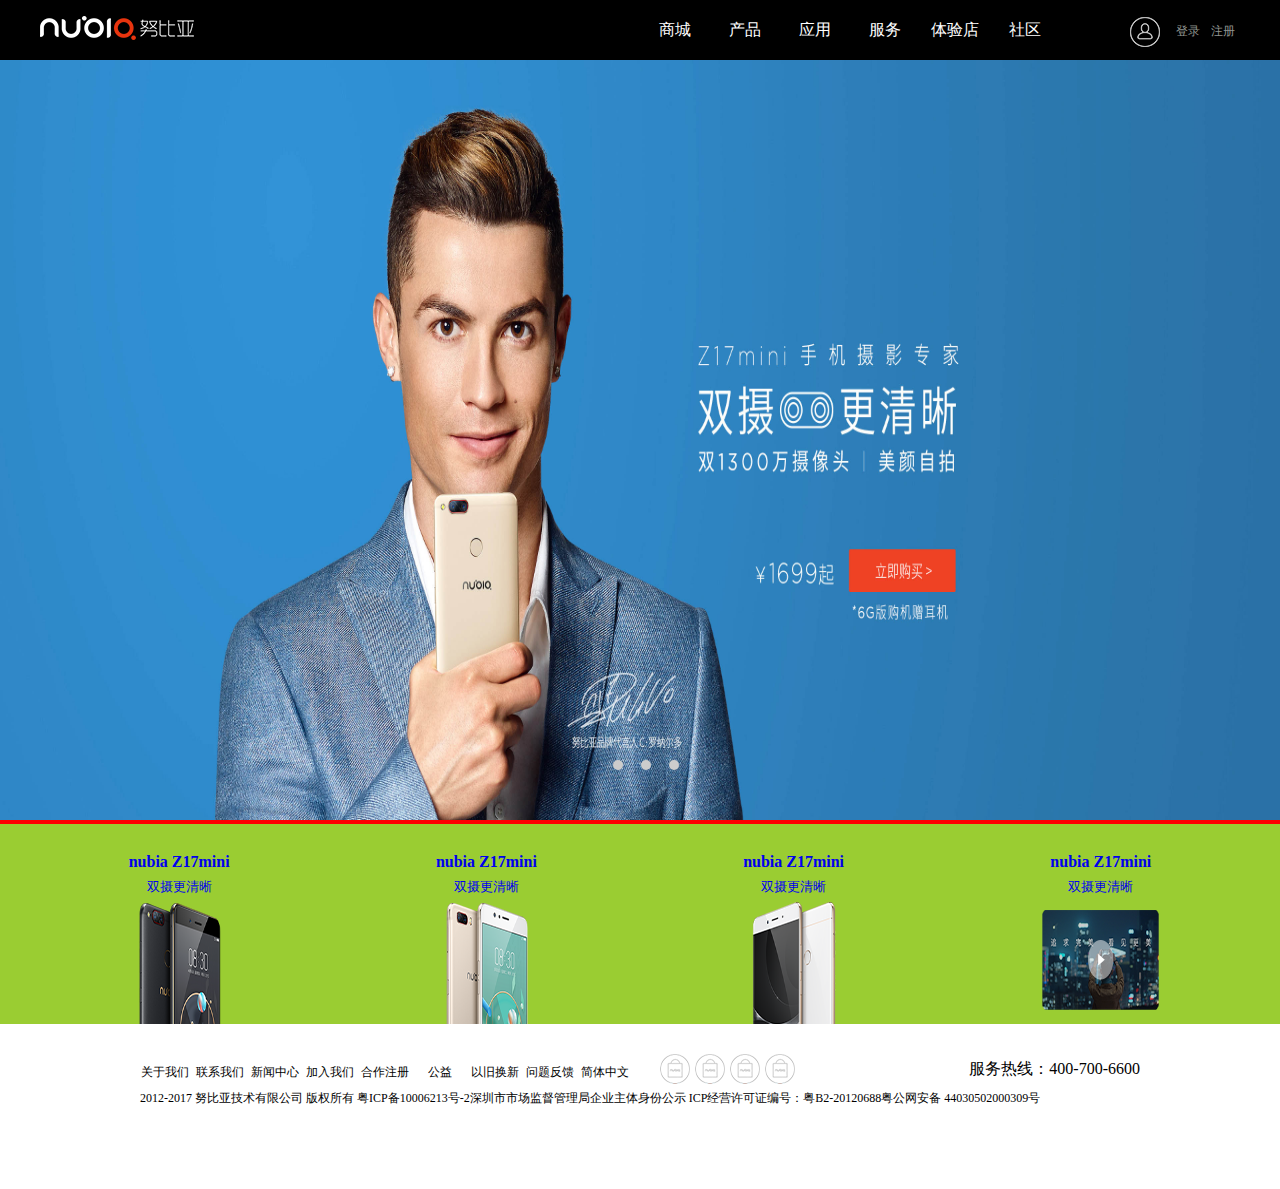
<file: NubiyaPage/index.html>
<!-- Created by KoalaHui on 2017/5/22 0022.-->

<!DOCTYPE html>
<html lang="en">
<head>
    <meta charset="UTF-8">
    <title>【努比亚手机官网】Z17mini 双摄 更清晰 - 随手拍出好照片</title>
    <link rel="shortcut icon" href="images/favicon.ico" type="image/x-icon">
    <link rel="stylesheet" href="css/reast.css" type="text/css">
    <link rel="stylesheet" href="css/main.css" type="text/css">
</head>
<body>
<header>
    <div class="header clear-fex">
        <div class="logo-box">
            <a href="images/nubia-logo.png" class="logo" title="努比亚"></a>
        </div>
        <div class="nav-box clear-fex">
            <ul class="nav clear-fex">
                <li><a href="#">商城</a></li>
                <li><a href="#">产品</a></li>
                <li><a href="#">应用</a></li>
                <li><a href="#">服务</a></li>
                <li><a href="#">体验店</a></li>
                <li><a href="#">社区</a></li>
            </ul>
            <ul class="login clear-fex">
                <li><a href="#">注册</a></li>
                <li><a href="#">登录</a></li>
                <li></li>
            </ul>
        </div>
    </div>

</header>
<div class="banner">
    <img src="images/banner01.jpg" alt="#">
    <ol class="tips-group clear-fex">
        <li class="tips-item"></li>
        <li class="tips-item"></li>
        <li class="tips-item"></li>
    </ol>
</div>
<div class="content">
    <ul class="clear-fex">
        <li>
            <a href="#">
                <h2>nubia Z17mini</h2>
                <p>双摄更清晰</p>
            </a>
            <img src="images/pic01.png" alt="">
        </li>
        <li>
            <a href="#">
                <h2>nubia Z17mini</h2>
                <p>双摄更清晰</p>
            </a>
            <img src="images/pic02.png" alt="">
        </li>
        <li>
            <a href="#">
                <h2>nubia Z17mini</h2>
                <p>双摄更清晰</p>
            </a>
            <img src="images/pic04.png" alt="">
        </li>
        <li>
            <a href="#">
                <h2>nubia Z17mini</h2>
                <p>双摄更清晰</p>
            </a>
            <img src="images/pic05.png" alt="">
        </li>
    </ul>
</div>
<footer>
    <div class="contents">
        <div class="content-top clear-fex">
            <ul class="company-group">
                <li>关于我们</li>
                <li>联系我们</li>
                <li>新闻中心</li>
                <li>加入我们</li>
                <li>合作注册</li>
                <li>公益</li>
                <li>以旧换新</li>
                <li>问题反馈</li>
                <li>简体中文</li>
            </ul>
            <ul class="company-icon">
                <li>
                    <a href="#"></a>
                </li>
                <li>
                    <a href="#"></a>
                </li>
                <li>
                    <a href="#"></a>
                </li>
                <li>
                    <a href="#"></a>
                </li>
            </ul>
        <span>
            服务热线：400-700-6600
        </span>
        </div>
    <p>2012-2017 努比亚技术有限公司 版权所有 粤ICP备10006213号-2深圳市市场监督管理局企业主体身份公示 ICP经营许可证编号：粤B2-20120688粤公网安备 44030502000309号</p>
    </div>
</footer>
</body>
</html>
</file>
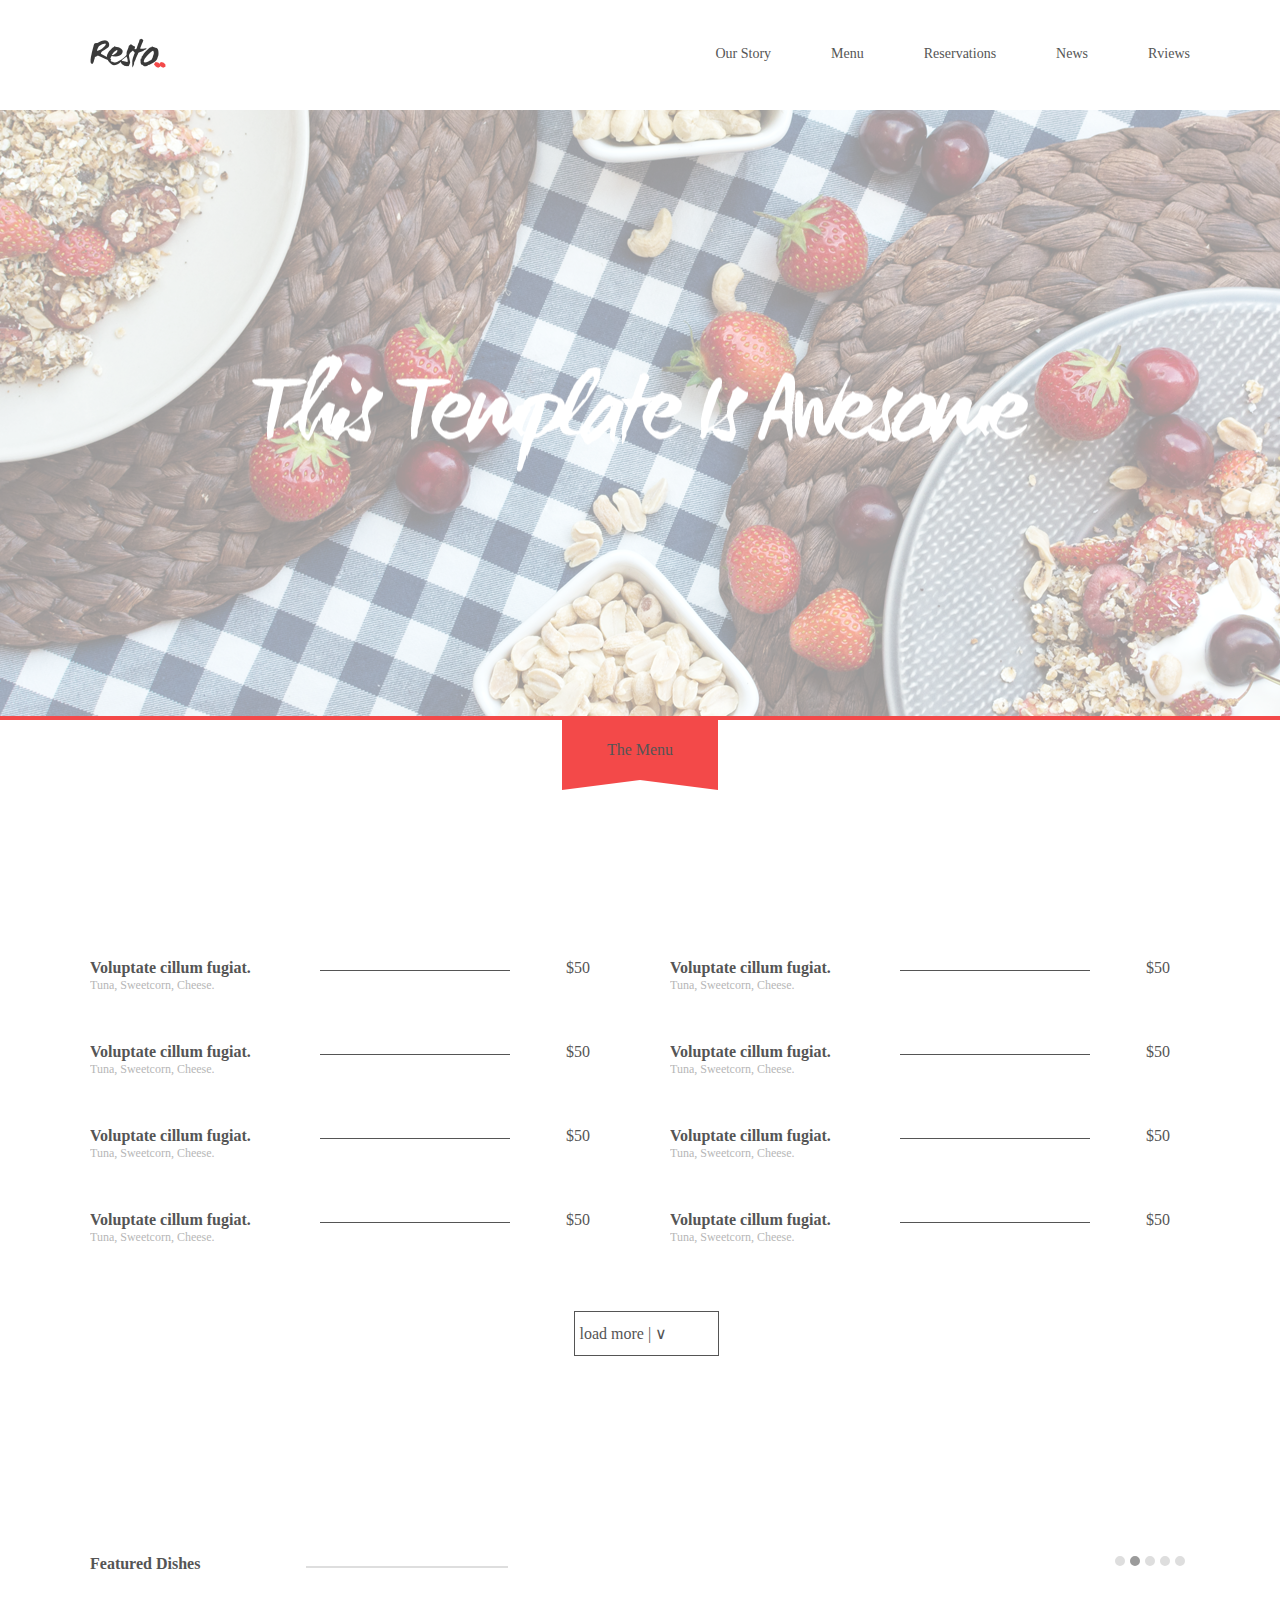
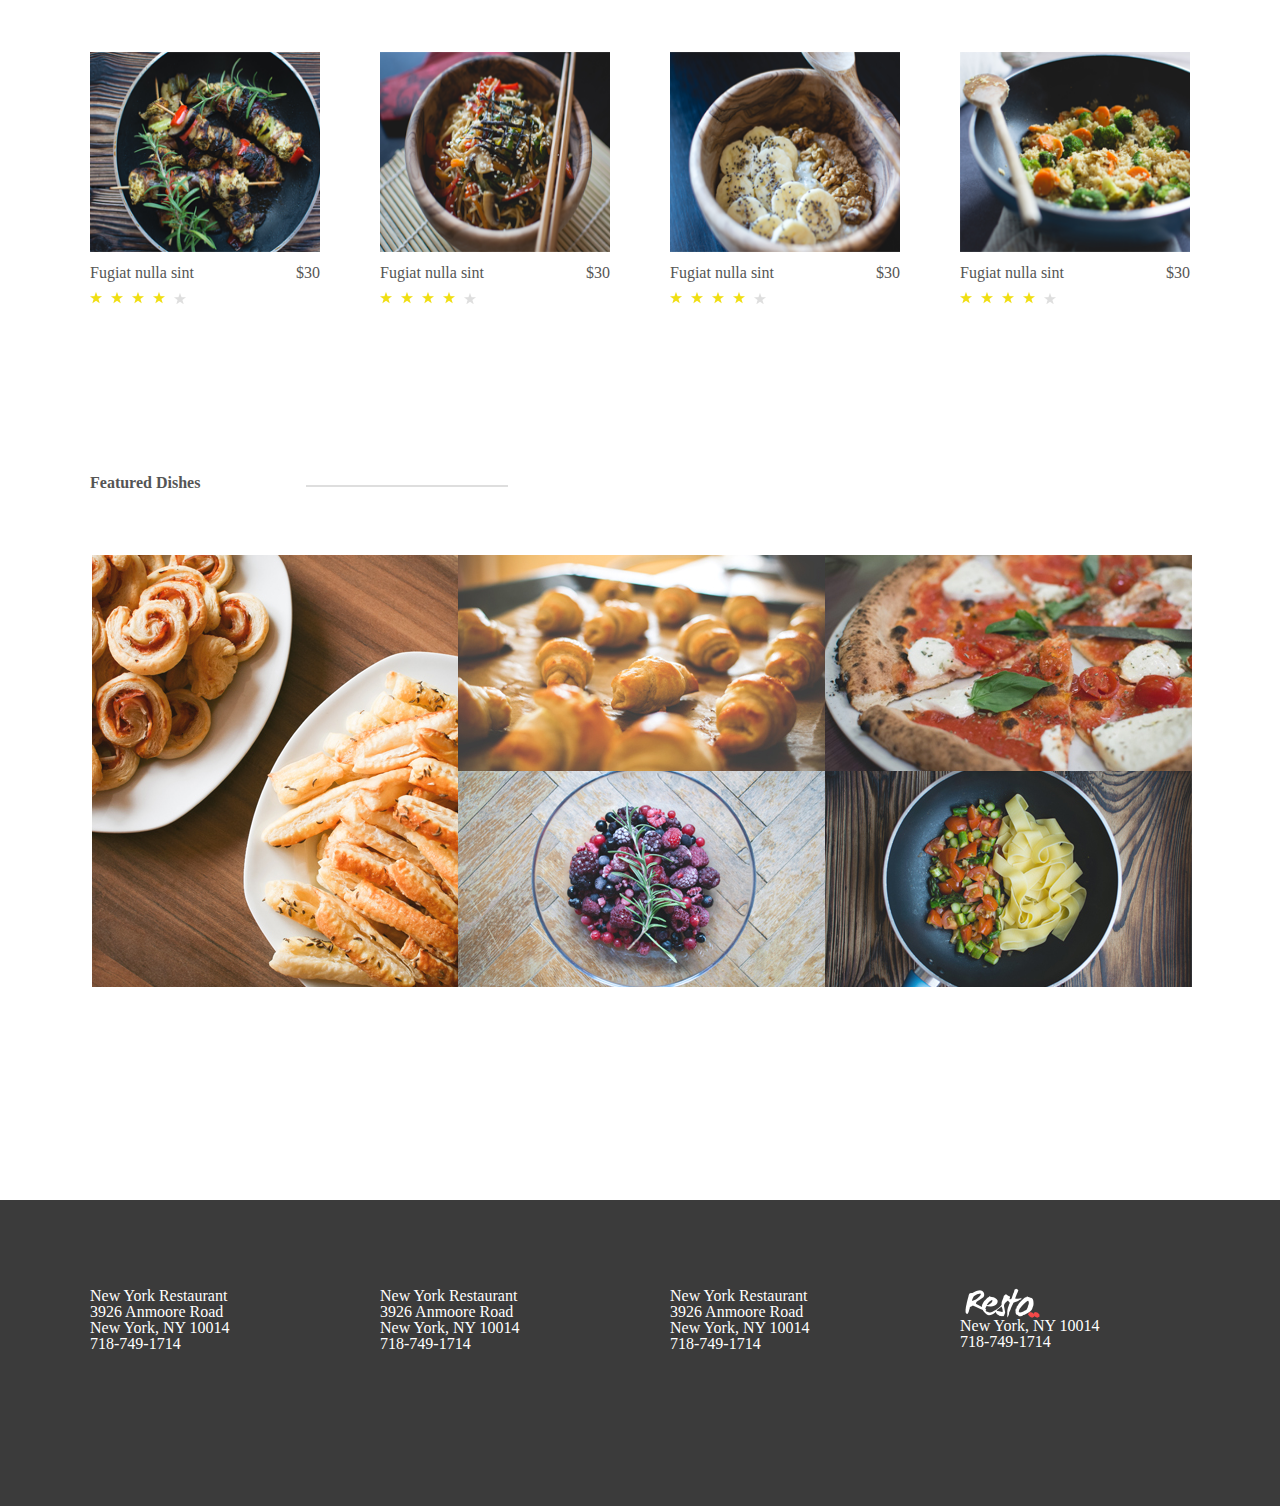
<file: Resto-page/index.html>
<!-- Created by KoalaHui on 2017/5/18 0018.-->

<!DOCTYPE html>
<html lang="en">
<head>
    <meta charset="UTF-8">
    <title>RESTO</title>
    <link rel="stylesheet" href="css/reast.css">
    <link rel="stylesheet" href="css/main.css">
</head>
<body>
<div class="common-header">
    <div class="common-area clearfix">
        <h1>
            <a href="#" class="common-header-logo"></a>
        </h1>
        <ul class="common-header-menu">
            <li><a href="#">Our Story</a></li>
            <li><a href="#">Menu</a></li>
            <li><a href="#">Reservations</a></li>
            <li><a href="#">News</a></li>
            <li><a href="#">Rviews</a></li>
        </ul>
    </div>
</div>
<div class="index-content">
    <div class="banner">
        <div class="banner-logo"></div>
    </div>
    <div class="list common-area">
        <div class="list-logo">
            The Menu
        </div>
        <div class="list-content">
            <ul class="list-menu">
                <li class="list-menu-item">
                    <a class="list-menu-title" href="#">
                        <h4>Voluptate cillum fugiat.</h4>
                        <span class="list-menu-comment">Tuna, Sweetcorn, Cheese.</span>
                    </a>
                    <span class="line-item"></span>
                    <span class="list-menu-price">$50</span>
                </li>
                <li class="list-menu-item">
                    <a class="list-menu-title" href="#">
                        <h4>Voluptate cillum fugiat.</h4>
                        <span class="list-menu-comment">Tuna, Sweetcorn, Cheese.</span>
                    </a>
                    <span class="line-item"></span>
                    <span class="list-menu-price">$50</span>
                </li>
                <li class="list-menu-item">
                    <a class="list-menu-title" href="#">
                        <h4>Voluptate cillum fugiat.</h4>
                        <span class="list-menu-comment">Tuna, Sweetcorn, Cheese.</span>
                    </a>
                    <span class="line-item"></span>
                    <span class="list-menu-price">$50</span>
                </li>
                <li class="list-menu-item">
                    <a class="list-menu-title" href="#">
                        <h4>Voluptate cillum fugiat.</h4>
                        <span class="list-menu-comment">Tuna, Sweetcorn, Cheese.</span>
                    </a>
                    <span class="line-item"></span>
                    <span class="list-menu-price">$50</span>
                </li>
                <li class="list-menu-item">
                    <a class="list-menu-title" href="#">
                        <h4>Voluptate cillum fugiat.</h4>
                        <span class="list-menu-comment">Tuna, Sweetcorn, Cheese.</span>
                    </a>
                    <span class="line-item"></span>
                    <span class="list-menu-price">$50</span>
                </li>
                <li class="list-menu-item">
                    <a class="list-menu-title" href="#">
                        <h4>Voluptate cillum fugiat.</h4>
                        <span class="list-menu-comment">Tuna, Sweetcorn, Cheese.</span>
                    </a>
                    <span class="line-item"></span>
                    <span class="list-menu-price">$50</span>
                </li>
                <li class="list-menu-item">
                    <a class="list-menu-title" href="#">
                        <h4>Voluptate cillum fugiat.</h4>
                        <span class="list-menu-comment">Tuna, Sweetcorn, Cheese.</span>
                    </a>
                    <span class="line-item"></span>
                    <span class="list-menu-price">$50</span>
                </li>
                <li class="list-menu-item">
                    <a class="list-menu-title" href="#">
                        <h4>Voluptate cillum fugiat.</h4>
                        <span class="list-menu-comment">Tuna, Sweetcorn, Cheese.</span>
                    </a>
                    <span class="line-item"></span>
                    <span class="list-menu-price">$50</span>
                </li>
            </ul>
        </div>
        <a class="load-more" href="#">
            load more |&nbsp∨
        </a>
    </div>
    <div class="pic common-area">
        <div class="pic-title clearfix">
            <div class="pic-title-group clearfix">
                <div class="pic-title-text">
                    <strong>Featured Dishes</strong>
                </div>
                <div class="pic-title-line">
                </div>
            </div>
            <ul class="more-tips-group clearfix">
                <li class="more-tips-item ">

                </li>
                <li class="more-tips-item">

                </li>
                <li class="more-tips-item">

                </li>
                <li class="more-tips-item active">

                </li>
                <li class="more-tips-item">

                </li>
            </ul>
        </div>
        <ul class="pic-list clearfix">
            <li class="pci-list-item">
                <img src="images/pic-top-1.png" alt="#">
                <div class="img-title">
                    Fugiat nulla sint <span class="img-price">$30</span>
                </div>
                <div class="star-group">
                    <span class="star"></span>
                    <span class="star"></span>
                    <span class="star"></span>
                    <span class="star"></span>
                    <span class="star no-star"></span>
                </div>
            </li>
            <li class="pci-list-item">
                <img src="images/pic-top-2.png" alt="#">
                <div class="img-title">
                    Fugiat nulla sint <span class="img-price">$30</span>
                </div>
                <div class="star-group">
                    <span class="star"></span>
                    <span class="star"></span>
                    <span class="star"></span>
                    <span class="star"></span>
                    <span class="star no-star"></span>
                </div>
            </li>
            <li class="pci-list-item">
                <img src="images/pic-top-3.png" alt="#">
                <div class="img-title">
                    Fugiat nulla sint <span class="img-price">$30</span>
                </div>
                <div class="star-group">
                    <span class="star"></span>
                    <span class="star"></span>
                    <span class="star"></span>
                    <span class="star"></span>
                    <span class="star no-star"></span>
                </div>
            </li>
            <li class="pci-list-item">
                <img src="images/pic-top-4.png" alt="#">
                <div class="img-title">
                    Fugiat nulla sint <span class="img-price">$30</span>
                </div>
                <div class="star-group">
                    <span class="star"></span>
                    <span class="star"></span>
                    <span class="star"></span>
                    <span class="star"></span>
                    <span class="star no-star"></span>
                </div>
            </li>
        </ul>
    </div>
    <div class="pic common-area clearfix">
        <div class="pic-title-group clearfix">
            <div class="pic-title-text">
                <strong>Featured Dishes</strong>
            </div>
            <div class="pic-title-line">
            </div>
        </div>
        <div class="pic-group">
            <img src="images/pic-group.jpg" alt="#">
        </div>
    </div>
</div>
<div class="common-footer">
    <ul class="common-footer-group common-area">
        <li class="common-footer-item">
            New York Restaurant<br>
            3926 Anmoore Road<br>
            New York, NY 10014<br>
            718-749-1714
        </li>
        <li class="common-footer-item">
            New York Restaurant<br>
            3926 Anmoore Road<br>
            New York, NY 10014<br>
            718-749-1714
        </li>
        <li class="common-footer-item">
            New York Restaurant<br>
            3926 Anmoore Road<br>
            New York, NY 10014<br>
            718-749-1714
        </li>
        <li class="common-footer-item">
            <span class="common-footer-logo"></span>
            New York, NY 10014<br>
            718-749-1714
        </li>
    </ul>
</div>
</body>
</html>
</file>
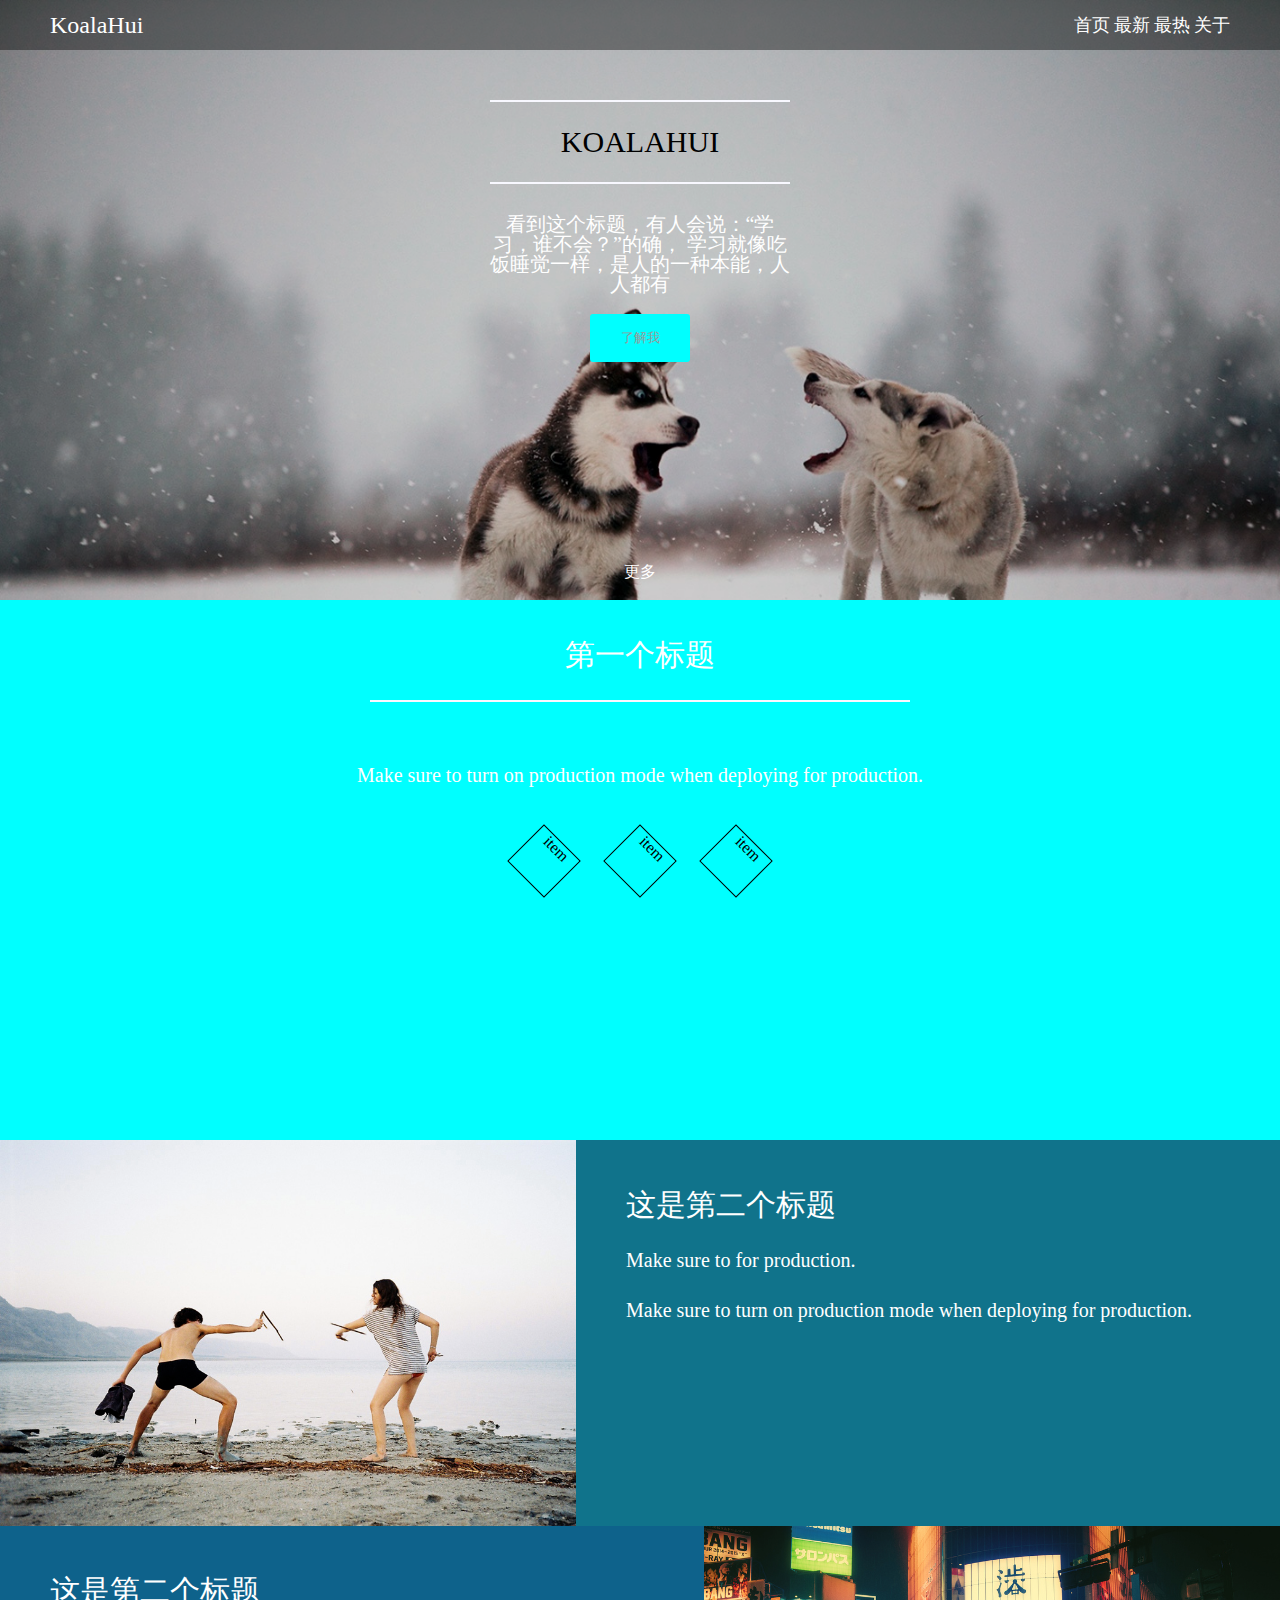
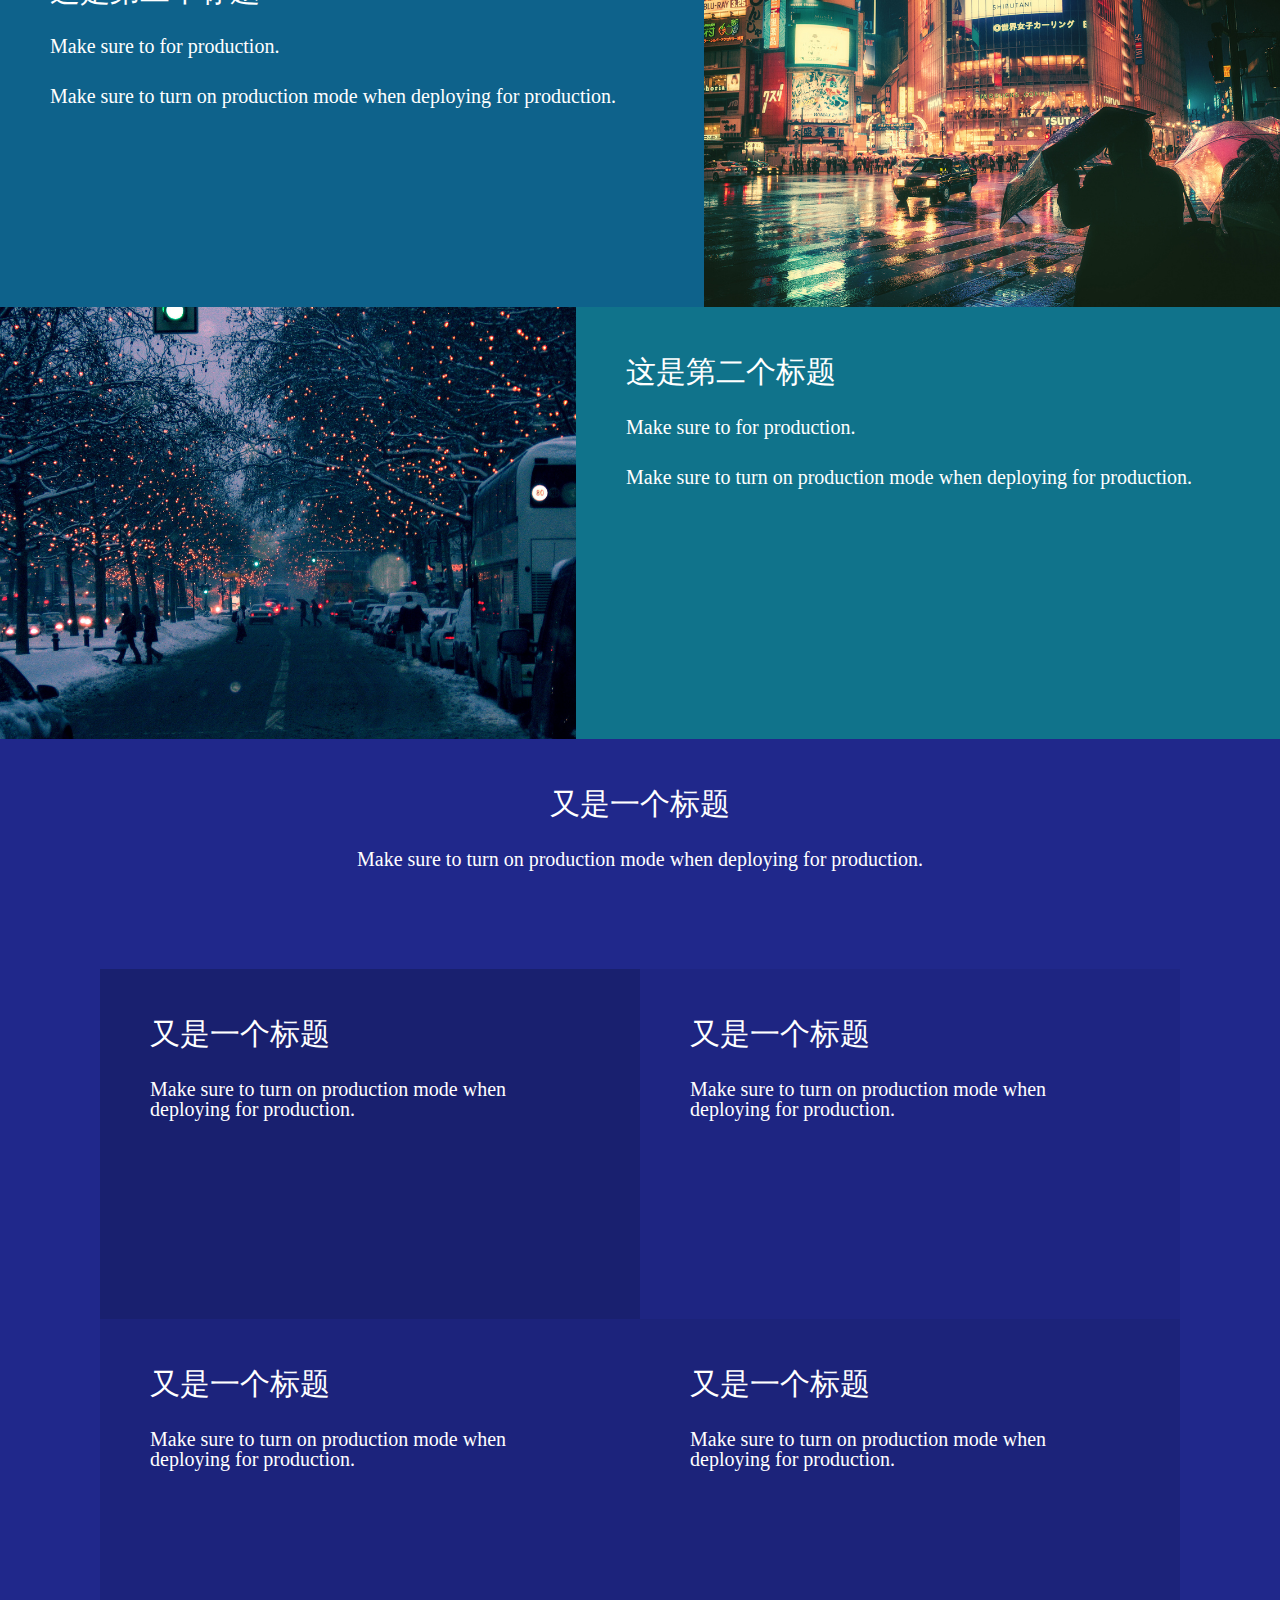
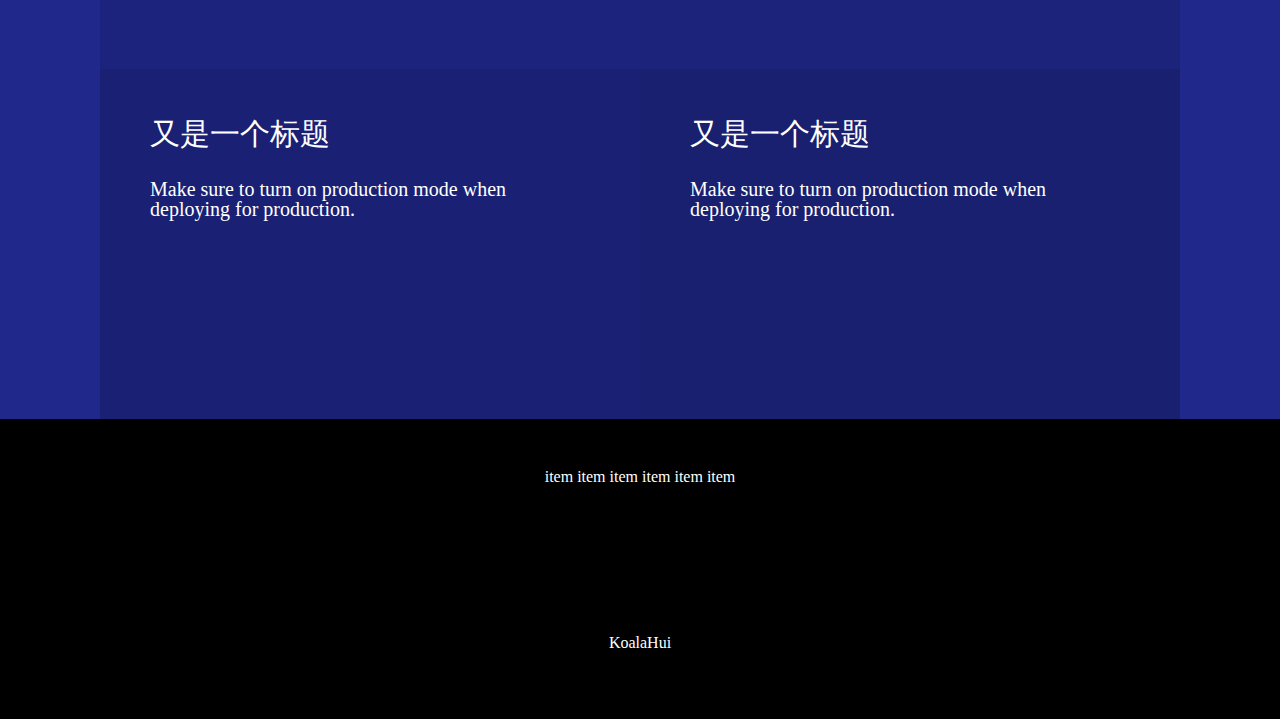
<file: BlogPage/KoalaIndex.html>
<!-- Created by KoalaHui on 2017/5/17 0017.-->

<!DOCTYPE html>
<html lang="en">
<head>
    <meta charset="UTF-8">
    <title>KoalaHui</title>
    <link rel="stylesheet" href="css/reast.css">
    <link rel="stylesheet" href="css/main.css">
</head>
<body>
<div class="main-content">
<header>
    <nav>
        <div class="logo"><a href="#">KoalaHui</a></div>
        <ul>
            <li><a href="#">首页</a></li>
            <li><a href="#">最新</a></li>
            <li><a href="#">最热</a></li>
            <li><a href="#">关于</a></li>
        </ul>
    </nav>
    <div class="banner">
        <div class="title">
            <h1>KOALAHUI</h1>
            <p>看到这个标题，有人会说：“学习，谁不会？”的确，
                学习就像吃饭睡觉一样，是人的一种本能，人人都有</p>
        </div>
        <button>了解我</button>
    </div>
    <div class="more"><a href="#">更多</a></div>
</header>
<div class="content">
    <section class="green-section">
        <div class="wrapper">
            <h2>第一个标题</h2>
            <span class="line-5"></span>
            <p>Make sure to turn on production mode when deploying for production.</p>
            <div class="icon-gro">
                <span class="icon">item</span>
                <span class="icon">item</span>
                <span class="icon">item</span>
            </div>
        </div>
    </section>
    <section class="gray-section">
        <div class="clear-float">
            <img src="img/pic01.jpg" alt="#">
            <div class="text">
                <h2>这是第二个标题</h2>
                <p>Make sure to for production.</p>
                <p>Make sure to turn on production mode when deploying for production.</p>
            </div>
        </div>
        <div class="clear-float">
            <div class="text">
                <h2>这是第二个标题</h2>
                <p>Make sure to for production.</p>
                <p>Make sure to turn on production mode when deploying for production.</p>
            </div>
            <img src="img/pic02.jpg" alt="#">
        </div>
        <div class="clear-float">
            <img src="img/pic03.jpg" alt="#">
            <div class="text">
                <h2>这是第二个标题</h2>
                <p>Make sure to for production.</p>
                <p>Make sure to turn on production mode when deploying for production.</p>
            </div>
        </div>
    </section>
    <section class="blue-section">
        <div class="wrapper">
            <div class="heading-title">
                <h2>又是一个标题</h2>
                <p>Make sure to turn on production mode when deploying for production.</p>
            </div>
            <div class="item-gro clear-float">
                <div class="item">
                    <h2>又是一个标题</h2>
                    <p>Make sure to turn on production mode when deploying for production.</p>
                </div>
                <div class="item">
                    <h2>又是一个标题</h2>
                    <p>Make sure to turn on production mode when deploying for production.</p>
                </div>
                <div class="item">
                    <h2>又是一个标题</h2>
                    <p>Make sure to turn on production mode when deploying for production.</p>
                </div>
                <div class="item">
                    <h2>又是一个标题</h2>
                    <p>Make sure to turn on production mode when deploying for production.</p>
                </div>
                <div class="item">
                    <h2>又是一个标题</h2>
                    <p>Make sure to turn on production mode when deploying for production.</p>
                </div>
                <div class="item">
                    <h2>又是一个标题</h2>
                    <p>Make sure to turn on production mode when deploying for production.</p>
                </div>
            </div>
        </div>
    </section>
</div>
<footer>
    <div class="wrapper">
        <ul class="icon-class">
            <li><a href="#">item</a></li>
            <li><a href="#">item</a></li>
            <li><a href="#">item</a></li>
            <li><a href="#">item</a></li>
            <li><a href="#">item</a></li>
            <li><a href="#">item</a></li>
        </ul>
        <div class="footer-logo">
            KoalaHui
        </div>
    </div>
</footer>
</div>
</body>
</html>
</file>
<file: NubiyaPage/css/reast.css>
html, body, div, span, object, iframe,
h1, h2, h3, h4, h5, h6, p, blockquote, pre,
abbr, address, cite, code,
del, dfn, em, img, ins, kbd, q, samp,
small, strong, sub, sup, var,
b, i,
dl, dt, dd, ol, ul, li,
fieldset, form, label, legend,
table, caption, tbody, tfoot, thead, tr, th, td,
article, aside, canvas, details, figcaption, figure,
footer, header, hgroup, menu, nav, section, summary,
time, mark, audio, video {
    margin:0;
    padding:0;
    border:0;
    outline:0;
    font-size:100%;
    vertical-align:baseline;
    background:transparent;
}

body {
    line-height:1;
}

:focus {
    outline: 1;
}

article,aside,canvas,details,figcaption,figure,
footer,header,hgroup,menu,nav,section,summary {
    display:block;
}

ul ,ol {
    list-style:none;
}

blockquote, q {
    quotes:none;
}

blockquote:before, blockquote:after,
q:before, q:after {
    content:'';
    content:none;
}

a {
    text-decoration: none;
    margin:0;
    padding:0;
    border:0;
    font-size:100%;
    vertical-align:baseline;
    background:transparent;
}

ins {
    background-color:#ff9;
    color:#000;
    text-decoration:none;
}

mark {
    background-color:#ff9;
    color:#000;
    font-style:italic;
    font-weight:bold;
}

del {
    text-decoration: line-through;
}

abbr[title], dfn[title] {
    border-bottom:1px dotted #000;
    cursor:help;
}

table {
    border-collapse:collapse;
    border-spacing:0;
}

hr {
    display:block;
    height:1px;
    border:0;
    border-top:1px solid #cccccc;
    margin:1em 0;
    padding:0;
}

input, select {
    vertical-align:middle;
}
</file>
<file: NubiyaPage/css/main.css>
.clear-fex {
    zoom: 1;
}

.clear-fex :after {
    content: '';
    display: block;
    clear: both;
    visibility: hidden;
    height: 0;
}

header {
    width: 100%;
    height: 60px;
    background-color: black;
}

header .header {
    width: 1200px;
    height: 100%;
    margin: 0 auto;
}

header .header .logo-box {
    float: left;
    width: 160px;
    height: 100%;
}

header .logo {
    display: block;
    width: 100%;
    height: 100%;
    overflow: hidden;
    background: url("../images/nubia-logo.png") no-repeat;
}

header .header .nav-box {
    float: right;
    width: 600px;
    height: 100%;
}

header .nav {
    float: left;
    width: 440px;
    height: 100%;
}

header .nav li {
    float: left;
    width: 70px;
    height: 100%;
    line-height: 60px;
    text-align: center;
}

header .nav li a {
    color: #fff;
}

header .login li a {
    font-size: 12px;
    color: #8f948f;
}

header .nav-box li a:hover {
    color: #f00;
}

header .login {
    float: right;
    width: 130px;
    height: 100%;
}

header .login li {
    float: right;
    width: 35px;
    height: 100%;
    line-height: 60px;
    text-align: center;
}

header .login li:nth-child(3) {
    display: block;
    width: 30px;
    height: 30px;
    margin-top: 17px;
    margin-right: 10px;
    background: url("../images/nubia-syb-all.png");
}

.banner {
    position: relative;
    width: 100%;
    min-width: 1200px;
    height: 760px;
    text-align: center;
    border-bottom: 4px solid red;
}

.banner > img {
    display: block;
    height: 760px;
    width: 100%
}

.banner .tips-group {
    position: absolute;
    width: 90px;
    height: 30px;
    left: 50%;
    margin-left: -45px;
    bottom: 30px;
    text-align: center;
}

.banner .tips-group .tips-item {
    float: left;
    width: 6px;
    height: 6px;
    background: #ccc;
    border-radius: 50%;
    margin-left: 18px;
    border: 2px solid transparent;
    transition: all 1s;
}

.banner .tips-group .tips-item:hover {
    border: 2px solid red;
    background: transparent;
    transform: scale(1.2, 1.2);
}

.content {
    width: 100%;
    height: 200px;
    background-color: yellowgreen;
}

.content>ul {
    position: relative;
    margin: 0 2%;
    background-color: red;
}

.content ul li {
    position: relative;
    float: left;
    width: 25%;
    height: 200px;
    text-align: center;
}
.content ul li{
    position: relative;
    overflow: hidden;
}
.content ul li h2{
   margin-top: 30px;
}
.content ul li p{
    margin-top: 10px;
    font-size:13px;
}
.content ul li img{
    position: relative;
    top: -69px;
    width: 100%;
    height: 200px;
    transition: all 1s;
}
.content ul li img:hover{
    transform: scale(1.2,1.2);
}

footer {
    width: 100%;
    height: 135px;
    padding-top: 30px;
}
footer .contents{
    width: 1000px;
    height: 50px;
    margin: 0 auto;
}
footer .contents .content-top{
    width: 100%;
    height: 30px;
}
footer .contents .content-top ul{
    float: left;
    height: 100%;
}
footer .contents .content-top ul li{
    float: left;
    height: 100%;
}
footer .contents .content-top .company-group{
    padding: 3px 0;
}
footer .contents .content-top .company-group li{
    text-align: center;
    height: 100%;
    width: 50px;
    font-size: 12px;
    line-height: 30px;
    padding-right: 5px;
}
footer .contents .content-top .company-icon{
    margin-left: 20px;
}
footer .contents .content-top .company-icon li{
    margin-left: 5px;
}
footer .contents .content-top .company-icon li a{
    display: block;
    width: 30px;
    height: 30px;
    background:  url("../images/nubia-syb-all.png")no-repeat;
    background-position: -246px 0;
}

footer .contents .content-top>span{
    float: right;
    height: 100%;
    line-height: 30px;
}
footer .contents>p{
    white-space:nowrap;
    margin-top: 8px;
    font-size: 12px;
}
</file>
<file: Resto-page/css/reast.css>
html, body, div, span, object, iframe,
h1, h2, h3, h4, h5, h6, p, blockquote, pre,
abbr, address, cite, code,
del, dfn, em, img, ins, kbd, q, samp,
small, strong, sub, sup, var,
b, i,
dl, dt, dd, ol, ul, li,
fieldset, form, label, legend,
table, caption, tbody, tfoot, thead, tr, th, td,
article, aside, canvas, details, figcaption, figure,
footer, header, hgroup, menu, nav, section, summary,
time, mark, audio, video {
    margin:0;
    padding:0;
    border:0;
    outline:0;
    font-size:100%;
    vertical-align:baseline;
    background:transparent;
}

body {
    line-height:1;
}

:focus {
    outline: 1;
}

article,aside,canvas,details,figcaption,figure,
footer,header,hgroup,menu,nav,section,summary {
    display:block;
}

ul {
    list-style:none;
}

blockquote, q {
    quotes:none;
}

blockquote:before, blockquote:after,
q:before, q:after {
    content:'';
    content:none;
}

a {
    margin:0;
    padding:0;
    border:0;
    color: #555555;
    font-size:100%;
    vertical-align:baseline;
    background:transparent;
    text-decoration: none;
}

ins {
    background-color:#ff9;
    color:#000;
    text-decoration:none;
}

mark {
    background-color:#ff9;
    color:#000;
    font-style:italic;
    font-weight:bold;
}

del {
    text-decoration: line-through;
}

abbr[title], dfn[title] {
    border-bottom:1px dotted #000;
    cursor:help;
}

table {
    border-collapse:collapse;
    border-spacing:0;
}

hr {
    display:block;
    height:1px;
    border:0;
    border-top:1px solid #cccccc;
    margin:1em 0;
    padding:0;
}

input, select {
    vertical-align:middle;
}
</file>
<file: Resto-page/css/main.css>
.clearfix:before, .container:after {
    content: "";
    display: table;
}

.clearfix:after {
    content: "";
    display: block;
    clear: both;
visibility: hidden;
    height:0;
}

/* IE 6/7 */
.clearfix {
    zoom: 1;
}

body {
    font-size: 16px;
    color: #555555;
}

.common-area {
    width: 1100px;
    margin: 0 auto;
}

.common-header {
    height: 110px;
}

.common-area > h1 {
    padding-top: 38px;
    float: left;
    height: 110px;
    width: 90px;
}

.common-header-logo {
    display: block;
    width: 82px;
    height: 30px;
    background: url("../images/Resto-header-logo.png") no-repeat;
}

.common-header-menu {
    padding-top: 38px;
    float: right;
    list-style: none;
}

.common-header-menu > li {
    float: left;
    font-size: 14px;
    line-height: 30px;
    vertical-align: middle;
    margin-left: 60px;
}

.common-header-menu > li a {
    font-size: 14px;
    line-height: 30px;
    vertical-align: middle;
}

.index-content .banner {
    height: 606px;
    background: url("../images/banner.png") no-repeat;
    background-size: cover;
    border-bottom: 4px solid #f34949;
}

.banner .banner-logo {
    position: relative;
    top: 50%;
    -webkit-transform: translateY(-50%);
    -o-transform: translateY(-50%);
    transform: translateY(-50%);
    width: 776px;
    height: 117px;
    background: url("../images/banner-logo.png");
    margin: 0 auto;
}

.list {
    position: relative;
    left: 0;
    top: 0;
}

.list-logo {
    position: absolute;
    box-sizing: border-box;
    top: 0;
    left: 50%;
    margin-left: -78px;
    width: 156px;
    height: 70px;
    background-color: #f34949;
    text-align: center;
    line-height: 60px;
}

.list-logo:after {
    position: absolute;
    content: '';
    left: 0;
    bottom: 0;
    width: 0;
    height: 0;
    border-bottom: 10px solid #fff;
    border-left: 78px solid transparent;
    border-right: 78px solid transparent;
}

.list-content {
    padding-top: 200px;
    padding-bottom: 300px;
    overflow: hidden;
}

.list-menu {
    width: 1160px;
}

.list-menu-item {
    float: left;
    width: 520px;
    height: 44px;
    margin-right: 60px;
    margin-top: 40px;
}
.list-menu-item .list-menu-title, .list-menu-item .line-item{
    float: left;
}
.list-menu-item .list-menu-price{
    float: right;
    margin-right: 20px;
}


.list-menu-item .list-menu-title {
    width: 230px;
    color: #555;
    overflow: hidden;
    white-space: nowrap;
    text-overflow: ellipsis;
}
.list-menu-item .list-menu-comment{
    margin-top: 4px;
    color: #b7b7b7;
    font-size: 12px;
}
.list-menu-item .line-item {
    width: 190px;
    margin-top:10px;
    border-top: 1px solid #555555;
}

.list .load-more{
    position: absolute;
    left: 50%;
    bottom:200px;
    margin-left: -66.5px;
    width: 133px;
    height: 33px;
    line-height: 33px;
    padding: 5px;
    border: 1px solid #555;
}

.pic-title-group,.pic-title-text,.pic-title-line{
    float: left;
}
.pic-title-text{
    width: 216px;
}
.pic-title-line{
    width: 200px;
    margin-top:10px;
    border: 1px solid #dedede;
}
.more-tips-group{
    float: right;
}
.more-tips-group .more-tips-item{
    float: right;
    width:0;
    height:0;
    margin-right: 5px;
    border: 5px solid #dedede;
    border-radius: 5px;
}
.more-tips-group .active{
    border: 5px solid #9b9b9b;
}
.pic-list{
    width: 1160px;
    margin-top: 80px;
    margin-bottom: 168px;
}
.pci-list-item{
    float: left;
    margin-right: 60px;
}
.pci-list-item>img{
    width: 230px;
    height: 200px;
}
.img-title{
    width: 230px;
    margin-top:10px;
}
.img-title .img-price {
    float: right;
}
.star-group{
    margin-top: 10px;
}
.star-group .star{
    display: inline-block;
    width: 12px;
    height: 13px;
    margin-right: 5px;
    background: url("../images/star.png")no-repeat;
}
.star-group .no-star{
    background-position: 0 -13px;
}
.pic-group{
    padding: 80px 0 210px 0;
}
.common-footer {
    height: 306px;
    color: #ffffff;
    background-color: #3b3b3b;
}

.common-footer-group {
    padding-top: 88px;
}

.common-footer-item {
    float: left;
    width: 230px;
    height: 218px;
    margin-left: 60px;
}

.common-footer-item:first-child {
    margin-left: 0;
}

.common-footer-logo {
    display: block;
    width: 80px;
    height: 30px;
    background: url("../images/Resto-footer-logo.png");
}
</file>
<file: BlogPage/css/main.css>
.clear-float {
    zoom: 1;
}

.clear-float:after {
    content: '';
    display: block;
    clear: both;
    visibility: hidden;
}
.main-content{
    background: #444 url("../img/banner.jpg") no-repeat;
    background-attachment: fixed;
    background-size: cover;
    background-position: center center;
}
header{
    position: relative;
    height:600px;
    background-color: rgba(0,0,0,0.2);
}
header nav {
    height: 50px;
    width: 100%;
    background-color: rgba(0,0,0,0.4);
}

header nav .logo {
    height: 50px;
    float: left;
    line-height: 50px;
    margin-left: 50px;
    font-size: 24px;
    color: #fff;
}

header nav ul {
    float: right;
    margin-right: 50px;
}

header nav ul li {
    height: 50px;
    display: inline-block;
    line-height: 50px;
}

header nav ul li a {
    font-size: 18px;
    color: #fff;
}

header .banner {
    box-sizing: border-box;
    padding: 50px;
}

header .banner .title {
    display: block;
    width: 300px;
    margin: 0 auto;
    text-align: center;
}

header .banner .title h1 {
    font-size: 30px;
    line-height: 80px;
    border-bottom: 2px solid ghostwhite;
    border-top: 2px solid ghostwhite;
}

p {
    margin-top: 30px;
    font-size: 20px;
    color: #fff;
}

header .banner button {
    display: block;
    padding: 15px 0;
    background-color: aqua;
    width: 100px;
    color: #999;
    margin: 20px auto;
    border: none;
    border-radius: 3px;
}

header .more {
    position: absolute;
    bottom:20px;
    left:50%;
    margin-left: -25px;
    text-align: center;
    width: 50px;
}

.content .green-section {
    background-color: aqua;
    height: 500px;
    text-align: center;
    padding-top: 40px;
}

.content .green-section .line-5 {
    display: inline-block;
    width: 50%;
    height: 2px;
    background-color: ghostwhite;
    margin-bottom: 30px;
}

.content .green-section .wrapper .icon-gro {
    margin-top: 30px;
}

.content .green-section .wrapper .icon-gro span {
    margin: 20px;
    display: inline-block;
    width: 50px;
    height: 50px;
    border: 1px solid black;
    transform: rotate(45deg);
}

.wrapper {
    width: 1080px;
    margin: 0 auto;
}

.gray-section img {
    float: left;
    width: 45%;
}

.gray-section .text {
    box-sizing: border-box;
    padding: 50px;
    text-align: left;
    float: left;
    width: 55%;
    color: #ddd;
}

h2 {
    font-size: 30px;
    margin-bottom: 30px;
    color: #fff;
}

.gray-section > div:nth-child(odd) {
    background: #10738B;
}

.gray-section > div:nth-child(even) {
    background: #0E628B;
}

.blue-section {
    background-color: #20288B;
}

.blue-section .heading-title {
    text-align: center;
    padding: 50px;
    margin-bottom: 50px;
}

.item-gro .item {
    box-sizing: border-box;
    float: left;
    width: 50%;
    padding: 50px;
    height: 350px;
}

.item-gro div:nth-child(1) {
    background-color: rgba(0, 0, 0, 0.2);
}

.item-gro div:nth-child(2) {
    background-color: rgba(0, 0, 0, 0.06);
}

.item-gro div:nth-child(3) {
    background-color: rgba(0, 0, 0, 0.1);
}

.item-gro div:nth-child(4) {
    background-color: rgba(0, 0, 0, 0.12);
}

.item-gro div:nth-child(5) {
    background-color: rgba(0, 0, 0, 0.16);
}

.item-gro div:nth-child(6) {
    background-color: rgba(0, 0, 0, 0.2);
}

footer {
    color: #fff;
    background-color: #000000;
    min-height: 300px;
}

.icon-class {
    padding: 50px;
    display: block;
    text-align: center;
}

.icon-class > li {
    display: inline-block;
}

.footer-logo {
    margin-top: 100px;
    text-align: center;
}
</file>
<file: BlogPage/css/reast.css>
/* http://meyerweb.com/eric/tools/css/reset/
   v2.0 | 20110126
   License: none (public domain)
*/

html, body, div, span, applet, object, iframe,
h1, h2, h3, h4, h5, h6, p, blockquote, pre,
a, abbr, acronym, address, big, cite, code,
del, dfn, em, img, ins, kbd, q, s, samp,
small, strike, strong, sub, sup, tt, var,
b, u, i, center,
dl, dt, dd, ol, ul, li,
fieldset, form, label, legend,
table, caption, tbody, tfoot, thead, tr, th, td,
article, aside, canvas, details, embed,
figure, figcaption, footer, header, hgroup,
menu, nav, output, ruby, section, summary,
time, mark, audio, video {
    margin: 0;
    padding: 0;
    border: 0;
    font-size: 100%;
    font: inherit;
    vertical-align: baseline;
}
/* HTML5 display-role reset for older browsers */
article, aside, details, figcaption, figure,
footer, header, hgroup, menu, nav, section {
    display: block;
}
body {
    line-height: 1;
}
ol, ul {
    list-style: none;
}
blockquote, q {
    quotes: none;
}
blockquote:before, blockquote:after,
q:before, q:after {
    content: '';
    content: none;
}
table {
    border-collapse: collapse;
    border-spacing: 0;
}
a{
    text-decoration: none;
    color: #fff;
}
</file>
